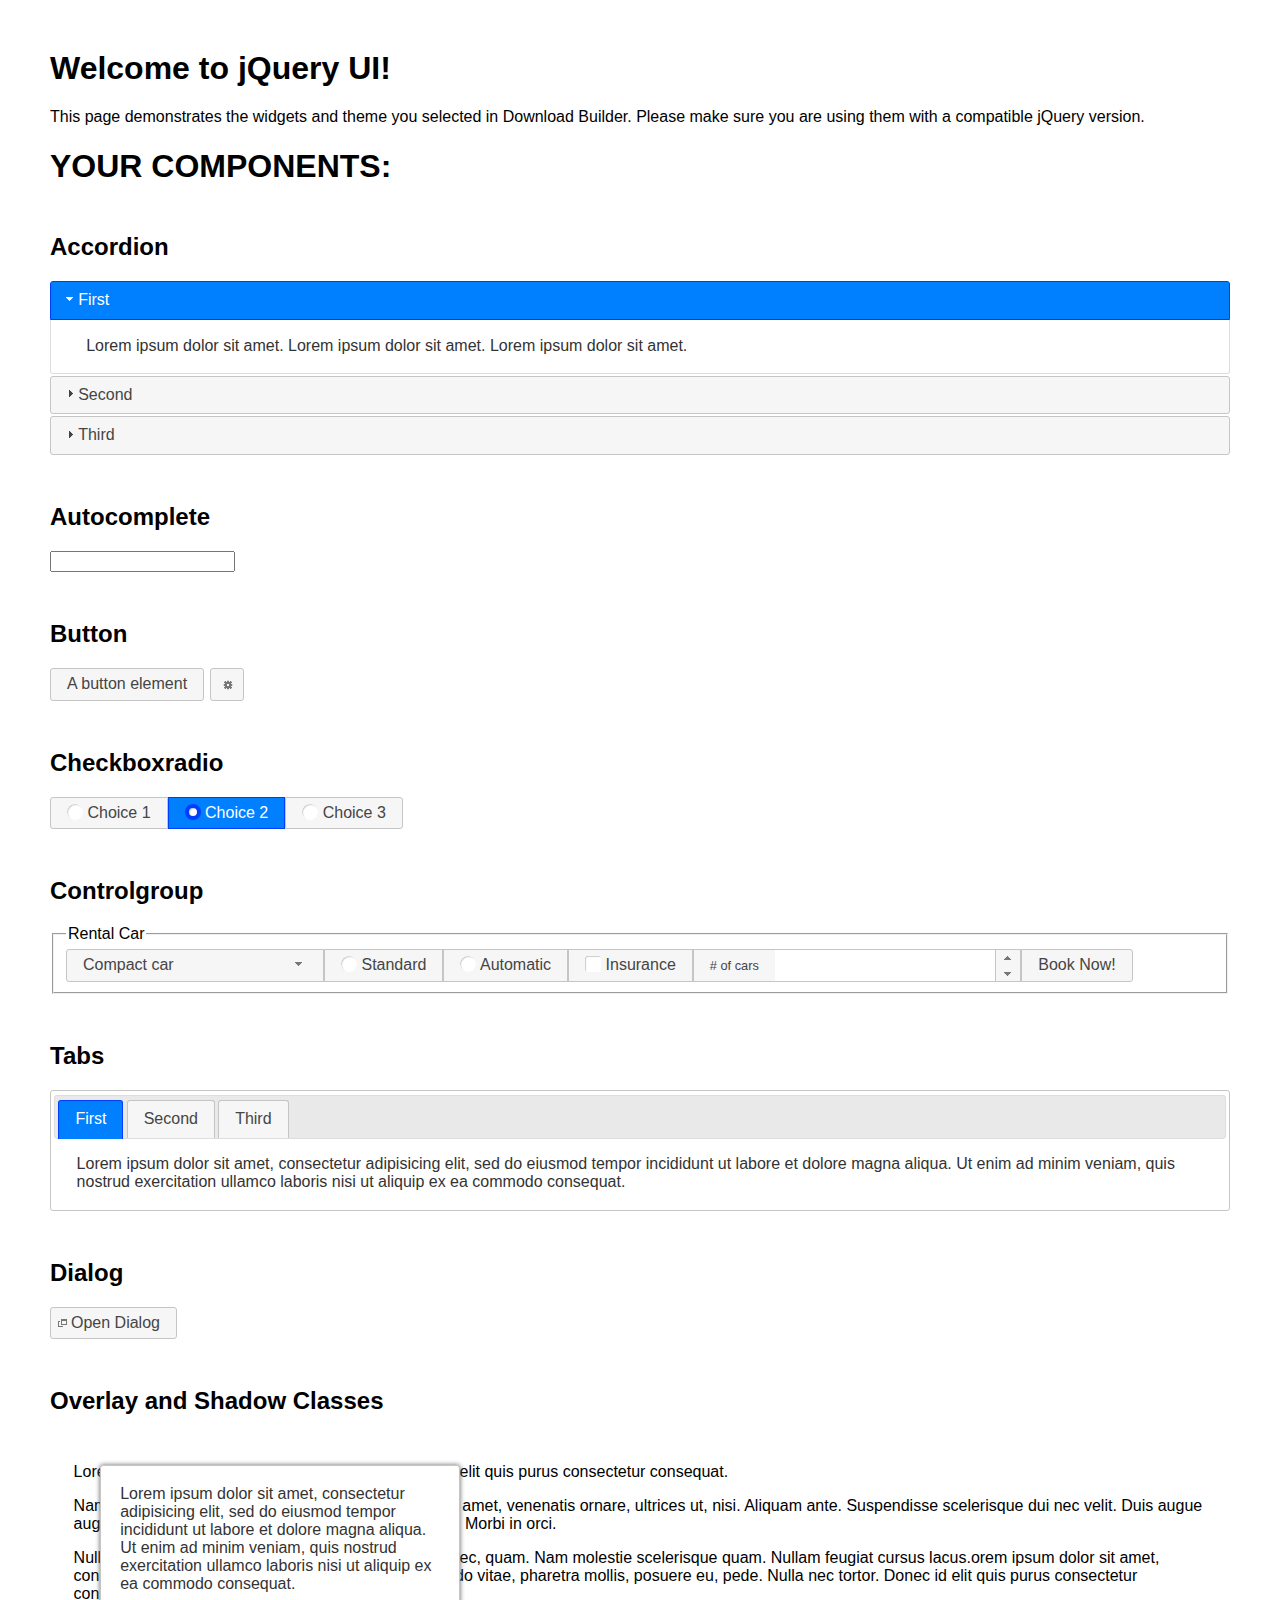
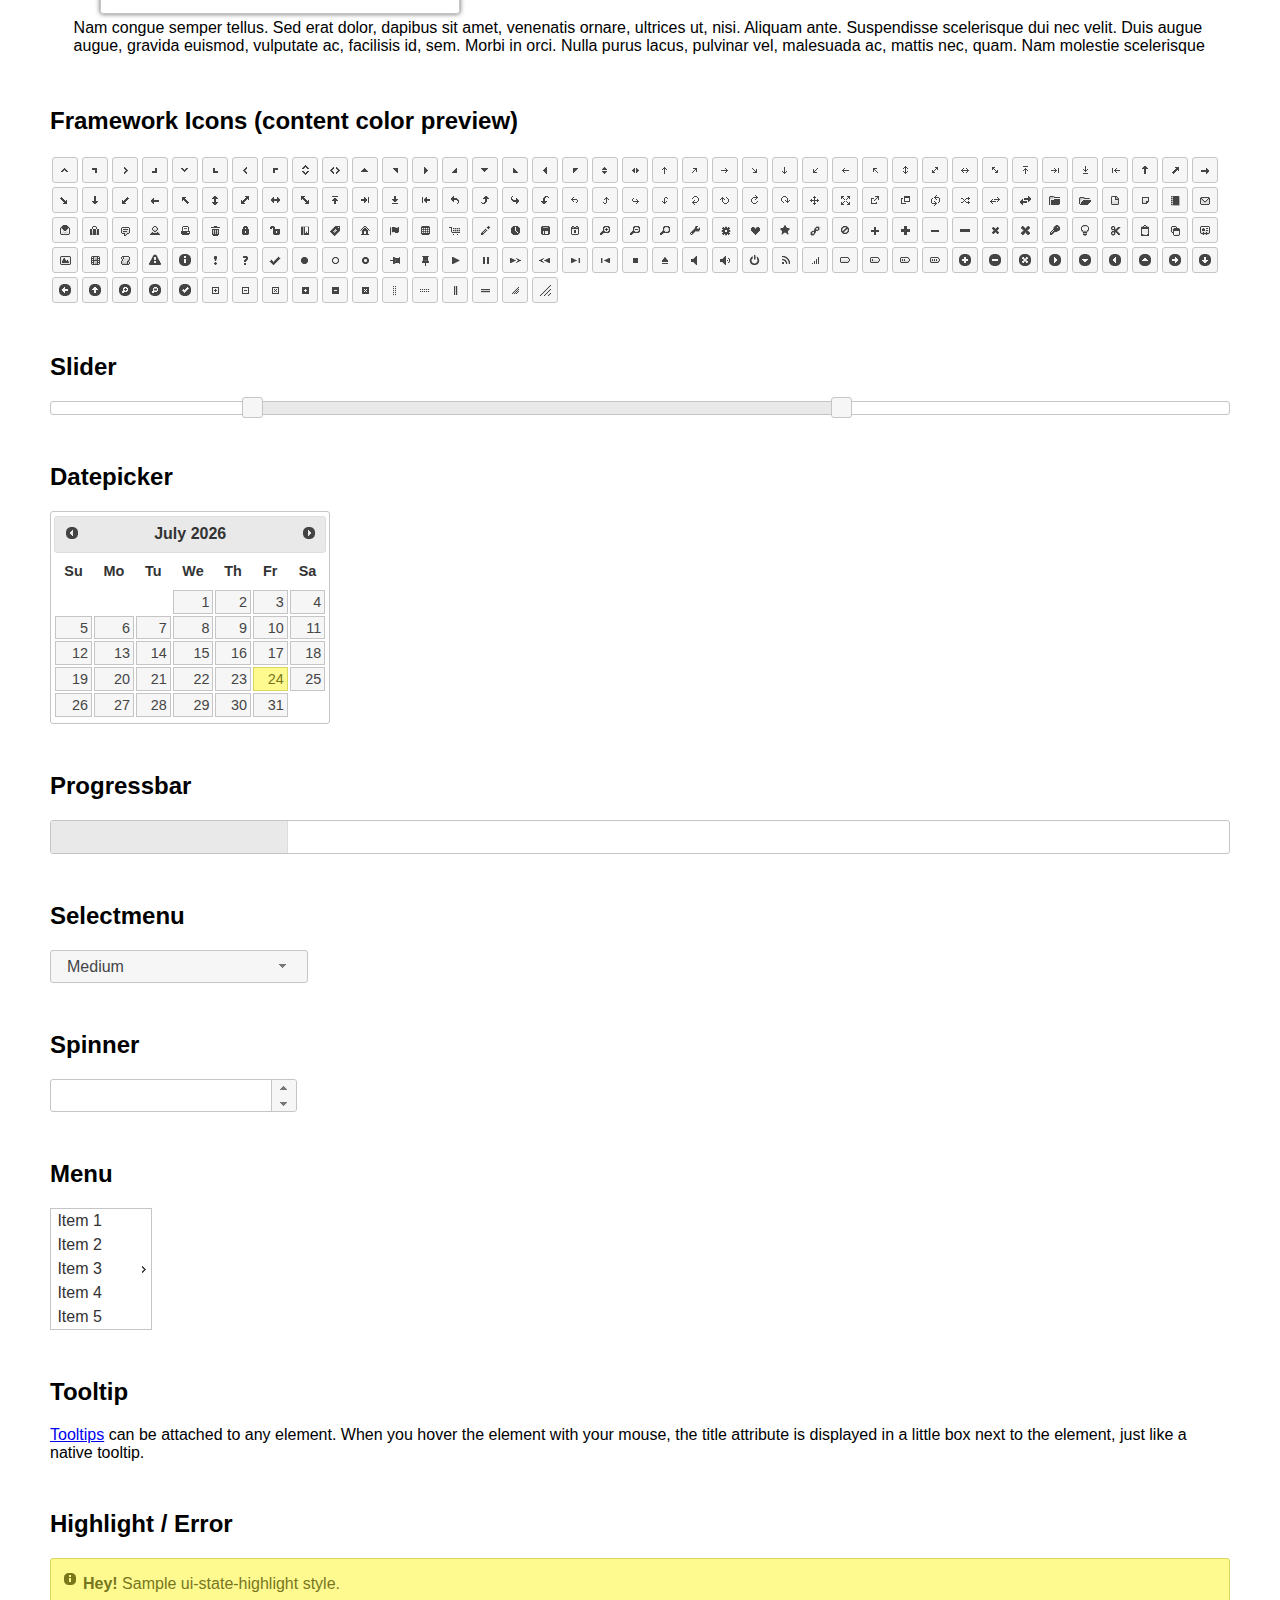
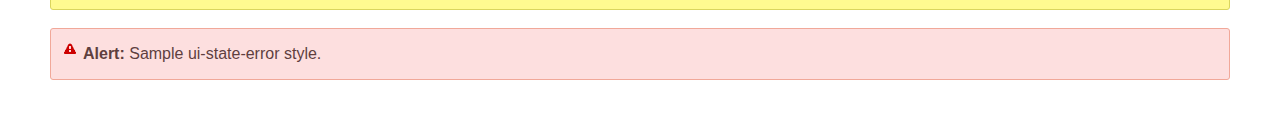
<file: jquery-ui/jquery-ui-1.12.1/index.html>
<!doctype html>
<html lang="us">
<head>
	<meta charset="utf-8">
	<title>jQuery UI Example Page</title>
	<link href="jquery-ui.css" rel="stylesheet">
	<style>
	body{
		font-family: "Trebuchet MS", sans-serif;
		margin: 50px;
	}
	.demoHeaders {
		margin-top: 2em;
	}
	#dialog-link {
		padding: .4em 1em .4em 20px;
		text-decoration: none;
		position: relative;
	}
	#dialog-link span.ui-icon {
		margin: 0 5px 0 0;
		position: absolute;
		left: .2em;
		top: 50%;
		margin-top: -8px;
	}
	#icons {
		margin: 0;
		padding: 0;
	}
	#icons li {
		margin: 2px;
		position: relative;
		padding: 4px 0;
		cursor: pointer;
		float: left;
		list-style: none;
	}
	#icons span.ui-icon {
		float: left;
		margin: 0 4px;
	}
	.fakewindowcontain .ui-widget-overlay {
		position: absolute;
	}
	select {
		width: 200px;
	}
	</style>
</head>
<body>

<h1>Welcome to jQuery UI!</h1>

<div class="ui-widget">
	<p>This page demonstrates the widgets and theme you selected in Download Builder. Please make sure you are using them with a compatible jQuery version.</p>
</div>

<h1>YOUR COMPONENTS:</h1>


<!-- Accordion -->
<h2 class="demoHeaders">Accordion</h2>
<div id="accordion">
	<h3>First</h3>
	<div>Lorem ipsum dolor sit amet. Lorem ipsum dolor sit amet. Lorem ipsum dolor sit amet.</div>
	<h3>Second</h3>
	<div>Phasellus mattis tincidunt nibh.</div>
	<h3>Third</h3>
	<div>Nam dui erat, auctor a, dignissim quis.</div>
</div>



<!-- Autocomplete -->
<h2 class="demoHeaders">Autocomplete</h2>
<div>
	<input id="autocomplete" title="type &quot;a&quot;">
</div>



<!-- Button -->
<h2 class="demoHeaders">Button</h2>
<button id="button">A button element</button>
<button id="button-icon">An icon-only button</button>



<!-- Checkboxradio -->
<h2 class="demoHeaders">Checkboxradio</h2>
<form style="margin-top: 1em;">
	<div id="radioset">
		<input type="radio" id="radio1" name="radio"><label for="radio1">Choice 1</label>
		<input type="radio" id="radio2" name="radio" checked="checked"><label for="radio2">Choice 2</label>
		<input type="radio" id="radio3" name="radio"><label for="radio3">Choice 3</label>
	</div>
</form>



<!-- Controlgroup -->
<h2 class="demoHeaders">Controlgroup</h2>
<fieldset>
	<legend>Rental Car</legend>
	<div id="controlgroup">
		<select id="car-type">
			<option>Compact car</option>
			<option>Midsize car</option>
			<option>Full size car</option>
			<option>SUV</option>
			<option>Luxury</option>
			<option>Truck</option>
			<option>Van</option>
		</select>
		<label for="transmission-standard">Standard</label>
		<input type="radio" name="transmission" id="transmission-standard">
		<label for="transmission-automatic">Automatic</label>
		<input type="radio" name="transmission" id="transmission-automatic">
		<label for="insurance">Insurance</label>
		<input type="checkbox" name="insurance" id="insurance">
		<label for="horizontal-spinner" class="ui-controlgroup-label"># of cars</label>
		<input id="horizontal-spinner" class="ui-spinner-input">
		<button>Book Now!</button>
	</div>
</fieldset>



<!-- Tabs -->
<h2 class="demoHeaders">Tabs</h2>
<div id="tabs">
	<ul>
		<li><a href="#tabs-1">First</a></li>
		<li><a href="#tabs-2">Second</a></li>
		<li><a href="#tabs-3">Third</a></li>
	</ul>
	<div id="tabs-1">Lorem ipsum dolor sit amet, consectetur adipisicing elit, sed do eiusmod tempor incididunt ut labore et dolore magna aliqua. Ut enim ad minim veniam, quis nostrud exercitation ullamco laboris nisi ut aliquip ex ea commodo consequat.</div>
	<div id="tabs-2">Phasellus mattis tincidunt nibh. Cras orci urna, blandit id, pretium vel, aliquet ornare, felis. Maecenas scelerisque sem non nisl. Fusce sed lorem in enim dictum bibendum.</div>
	<div id="tabs-3">Nam dui erat, auctor a, dignissim quis, sollicitudin eu, felis. Pellentesque nisi urna, interdum eget, sagittis et, consequat vestibulum, lacus. Mauris porttitor ullamcorper augue.</div>
</div>



<h2 class="demoHeaders">Dialog</h2>
<p>
	<button id="dialog-link" class="ui-button ui-corner-all ui-widget">
		<span class="ui-icon ui-icon-newwin"></span>Open Dialog
	</button>
</p>

<h2 class="demoHeaders">Overlay and Shadow Classes</h2>
<div style="position: relative; width: 96%; height: 200px; padding:1% 2%; overflow:hidden;" class="fakewindowcontain">
	<p>Lorem ipsum dolor sit amet,  Nulla nec tortor. Donec id elit quis purus consectetur consequat. </p><p>Nam congue semper tellus. Sed erat dolor, dapibus sit amet, venenatis ornare, ultrices ut, nisi. Aliquam ante. Suspendisse scelerisque dui nec velit. Duis augue augue, gravida euismod, vulputate ac, facilisis id, sem. Morbi in orci. </p><p>Nulla purus lacus, pulvinar vel, malesuada ac, mattis nec, quam. Nam molestie scelerisque quam. Nullam feugiat cursus lacus.orem ipsum dolor sit amet, consectetur adipiscing elit. Donec libero risus, commodo vitae, pharetra mollis, posuere eu, pede. Nulla nec tortor. Donec id elit quis purus consectetur consequat. </p><p>Nam congue semper tellus. Sed erat dolor, dapibus sit amet, venenatis ornare, ultrices ut, nisi. Aliquam ante. Suspendisse scelerisque dui nec velit. Duis augue augue, gravida euismod, vulputate ac, facilisis id, sem. Morbi in orci. Nulla purus lacus, pulvinar vel, malesuada ac, mattis nec, quam. Nam molestie scelerisque quam. </p><p>Nullam feugiat cursus lacus.orem ipsum dolor sit amet, consectetur adipiscing elit. Donec libero risus, commodo vitae, pharetra mollis, posuere eu, pede. Nulla nec tortor. Donec id elit quis purus consectetur consequat. Nam congue semper tellus. Sed erat dolor, dapibus sit amet, venenatis ornare, ultrices ut, nisi. Aliquam ante. </p><p>Suspendisse scelerisque dui nec velit. Duis augue augue, gravida euismod, vulputate ac, facilisis id, sem. Morbi in orci. Nulla purus lacus, pulvinar vel, malesuada ac, mattis nec, quam. Nam molestie scelerisque quam. Nullam feugiat cursus lacus.orem ipsum dolor sit amet, consectetur adipiscing elit. Donec libero risus, commodo vitae, pharetra mollis, posuere eu, pede. Nulla nec tortor. Donec id elit quis purus consectetur consequat. Nam congue semper tellus. Sed erat dolor, dapibus sit amet, venenatis ornare, ultrices ut, nisi. </p>

	<!-- ui-dialog -->
	<div class="ui-widget-overlay ui-front"></div>
	<div style="position: absolute; width: 320px; left: 50px; top: 30px; padding: 1.2em" class="ui-widget ui-front ui-widget-content ui-corner-all ui-widget-shadow">
		Lorem ipsum dolor sit amet, consectetur adipisicing elit, sed do eiusmod tempor incididunt ut labore et dolore magna aliqua. Ut enim ad minim veniam, quis nostrud exercitation ullamco laboris nisi ut aliquip ex ea commodo consequat.
	</div>

</div>

<!-- ui-dialog -->
<div id="dialog" title="Dialog Title">
	<p>Lorem ipsum dolor sit amet, consectetur adipisicing elit, sed do eiusmod tempor incididunt ut labore et dolore magna aliqua. Ut enim ad minim veniam, quis nostrud exercitation ullamco laboris nisi ut aliquip ex ea commodo consequat.</p>
</div>



<h2 class="demoHeaders">Framework Icons (content color preview)</h2>
<ul id="icons" class="ui-widget ui-helper-clearfix">
	<li class="ui-state-default ui-corner-all" title=".ui-icon-caret-1-n"><span class="ui-icon ui-icon-caret-1-n"></span></li>
	<li class="ui-state-default ui-corner-all" title=".ui-icon-caret-1-ne"><span class="ui-icon ui-icon-caret-1-ne"></span></li>
	<li class="ui-state-default ui-corner-all" title=".ui-icon-caret-1-e"><span class="ui-icon ui-icon-caret-1-e"></span></li>
	<li class="ui-state-default ui-corner-all" title=".ui-icon-caret-1-se"><span class="ui-icon ui-icon-caret-1-se"></span></li>
	<li class="ui-state-default ui-corner-all" title=".ui-icon-caret-1-s"><span class="ui-icon ui-icon-caret-1-s"></span></li>
	<li class="ui-state-default ui-corner-all" title=".ui-icon-caret-1-sw"><span class="ui-icon ui-icon-caret-1-sw"></span></li>
	<li class="ui-state-default ui-corner-all" title=".ui-icon-caret-1-w"><span class="ui-icon ui-icon-caret-1-w"></span></li>
	<li class="ui-state-default ui-corner-all" title=".ui-icon-caret-1-nw"><span class="ui-icon ui-icon-caret-1-nw"></span></li>
	<li class="ui-state-default ui-corner-all" title=".ui-icon-caret-2-n-s"><span class="ui-icon ui-icon-caret-2-n-s"></span></li>
	<li class="ui-state-default ui-corner-all" title=".ui-icon-caret-2-e-w"><span class="ui-icon ui-icon-caret-2-e-w"></span></li>
	<li class="ui-state-default ui-corner-all" title=".ui-icon-triangle-1-n"><span class="ui-icon ui-icon-triangle-1-n"></span></li>
	<li class="ui-state-default ui-corner-all" title=".ui-icon-triangle-1-ne"><span class="ui-icon ui-icon-triangle-1-ne"></span></li>
	<li class="ui-state-default ui-corner-all" title=".ui-icon-triangle-1-e"><span class="ui-icon ui-icon-triangle-1-e"></span></li>
	<li class="ui-state-default ui-corner-all" title=".ui-icon-triangle-1-se"><span class="ui-icon ui-icon-triangle-1-se"></span></li>
	<li class="ui-state-default ui-corner-all" title=".ui-icon-triangle-1-s"><span class="ui-icon ui-icon-triangle-1-s"></span></li>
	<li class="ui-state-default ui-corner-all" title=".ui-icon-triangle-1-sw"><span class="ui-icon ui-icon-triangle-1-sw"></span></li>
	<li class="ui-state-default ui-corner-all" title=".ui-icon-triangle-1-w"><span class="ui-icon ui-icon-triangle-1-w"></span></li>
	<li class="ui-state-default ui-corner-all" title=".ui-icon-triangle-1-nw"><span class="ui-icon ui-icon-triangle-1-nw"></span></li>
	<li class="ui-state-default ui-corner-all" title=".ui-icon-triangle-2-n-s"><span class="ui-icon ui-icon-triangle-2-n-s"></span></li>
	<li class="ui-state-default ui-corner-all" title=".ui-icon-triangle-2-e-w"><span class="ui-icon ui-icon-triangle-2-e-w"></span></li>
	<li class="ui-state-default ui-corner-all" title=".ui-icon-arrow-1-n"><span class="ui-icon ui-icon-arrow-1-n"></span></li>
	<li class="ui-state-default ui-corner-all" title=".ui-icon-arrow-1-ne"><span class="ui-icon ui-icon-arrow-1-ne"></span></li>
	<li class="ui-state-default ui-corner-all" title=".ui-icon-arrow-1-e"><span class="ui-icon ui-icon-arrow-1-e"></span></li>
	<li class="ui-state-default ui-corner-all" title=".ui-icon-arrow-1-se"><span class="ui-icon ui-icon-arrow-1-se"></span></li>
	<li class="ui-state-default ui-corner-all" title=".ui-icon-arrow-1-s"><span class="ui-icon ui-icon-arrow-1-s"></span></li>
	<li class="ui-state-default ui-corner-all" title=".ui-icon-arrow-1-sw"><span class="ui-icon ui-icon-arrow-1-sw"></span></li>
	<li class="ui-state-default ui-corner-all" title=".ui-icon-arrow-1-w"><span class="ui-icon ui-icon-arrow-1-w"></span></li>
	<li class="ui-state-default ui-corner-all" title=".ui-icon-arrow-1-nw"><span class="ui-icon ui-icon-arrow-1-nw"></span></li>
	<li class="ui-state-default ui-corner-all" title=".ui-icon-arrow-2-n-s"><span class="ui-icon ui-icon-arrow-2-n-s"></span></li>
	<li class="ui-state-default ui-corner-all" title=".ui-icon-arrow-2-ne-sw"><span class="ui-icon ui-icon-arrow-2-ne-sw"></span></li>
	<li class="ui-state-default ui-corner-all" title=".ui-icon-arrow-2-e-w"><span class="ui-icon ui-icon-arrow-2-e-w"></span></li>
	<li class="ui-state-default ui-corner-all" title=".ui-icon-arrow-2-se-nw"><span class="ui-icon ui-icon-arrow-2-se-nw"></span></li>
	<li class="ui-state-default ui-corner-all" title=".ui-icon-arrowstop-1-n"><span class="ui-icon ui-icon-arrowstop-1-n"></span></li>
	<li class="ui-state-default ui-corner-all" title=".ui-icon-arrowstop-1-e"><span class="ui-icon ui-icon-arrowstop-1-e"></span></li>
	<li class="ui-state-default ui-corner-all" title=".ui-icon-arrowstop-1-s"><span class="ui-icon ui-icon-arrowstop-1-s"></span></li>
	<li class="ui-state-default ui-corner-all" title=".ui-icon-arrowstop-1-w"><span class="ui-icon ui-icon-arrowstop-1-w"></span></li>
	<li class="ui-state-default ui-corner-all" title=".ui-icon-arrowthick-1-n"><span class="ui-icon ui-icon-arrowthick-1-n"></span></li>
	<li class="ui-state-default ui-corner-all" title=".ui-icon-arrowthick-1-ne"><span class="ui-icon ui-icon-arrowthick-1-ne"></span></li>
	<li class="ui-state-default ui-corner-all" title=".ui-icon-arrowthick-1-e"><span class="ui-icon ui-icon-arrowthick-1-e"></span></li>
	<li class="ui-state-default ui-corner-all" title=".ui-icon-arrowthick-1-se"><span class="ui-icon ui-icon-arrowthick-1-se"></span></li>
	<li class="ui-state-default ui-corner-all" title=".ui-icon-arrowthick-1-s"><span class="ui-icon ui-icon-arrowthick-1-s"></span></li>
	<li class="ui-state-default ui-corner-all" title=".ui-icon-arrowthick-1-sw"><span class="ui-icon ui-icon-arrowthick-1-sw"></span></li>
	<li class="ui-state-default ui-corner-all" title=".ui-icon-arrowthick-1-w"><span class="ui-icon ui-icon-arrowthick-1-w"></span></li>
	<li class="ui-state-default ui-corner-all" title=".ui-icon-arrowthick-1-nw"><span class="ui-icon ui-icon-arrowthick-1-nw"></span></li>
	<li class="ui-state-default ui-corner-all" title=".ui-icon-arrowthick-2-n-s"><span class="ui-icon ui-icon-arrowthick-2-n-s"></span></li>
	<li class="ui-state-default ui-corner-all" title=".ui-icon-arrowthick-2-ne-sw"><span class="ui-icon ui-icon-arrowthick-2-ne-sw"></span></li>
	<li class="ui-state-default ui-corner-all" title=".ui-icon-arrowthick-2-e-w"><span class="ui-icon ui-icon-arrowthick-2-e-w"></span></li>
	<li class="ui-state-default ui-corner-all" title=".ui-icon-arrowthick-2-se-nw"><span class="ui-icon ui-icon-arrowthick-2-se-nw"></span></li>
	<li class="ui-state-default ui-corner-all" title=".ui-icon-arrowthickstop-1-n"><span class="ui-icon ui-icon-arrowthickstop-1-n"></span></li>
	<li class="ui-state-default ui-corner-all" title=".ui-icon-arrowthickstop-1-e"><span class="ui-icon ui-icon-arrowthickstop-1-e"></span></li>
	<li class="ui-state-default ui-corner-all" title=".ui-icon-arrowthickstop-1-s"><span class="ui-icon ui-icon-arrowthickstop-1-s"></span></li>
	<li class="ui-state-default ui-corner-all" title=".ui-icon-arrowthickstop-1-w"><span class="ui-icon ui-icon-arrowthickstop-1-w"></span></li>
	<li class="ui-state-default ui-corner-all" title=".ui-icon-arrowreturnthick-1-w"><span class="ui-icon ui-icon-arrowreturnthick-1-w"></span></li>
	<li class="ui-state-default ui-corner-all" title=".ui-icon-arrowreturnthick-1-n"><span class="ui-icon ui-icon-arrowreturnthick-1-n"></span></li>
	<li class="ui-state-default ui-corner-all" title=".ui-icon-arrowreturnthick-1-e"><span class="ui-icon ui-icon-arrowreturnthick-1-e"></span></li>
	<li class="ui-state-default ui-corner-all" title=".ui-icon-arrowreturnthick-1-s"><span class="ui-icon ui-icon-arrowreturnthick-1-s"></span></li>
	<li class="ui-state-default ui-corner-all" title=".ui-icon-arrowreturn-1-w"><span class="ui-icon ui-icon-arrowreturn-1-w"></span></li>
	<li class="ui-state-default ui-corner-all" title=".ui-icon-arrowreturn-1-n"><span class="ui-icon ui-icon-arrowreturn-1-n"></span></li>
	<li class="ui-state-default ui-corner-all" title=".ui-icon-arrowreturn-1-e"><span class="ui-icon ui-icon-arrowreturn-1-e"></span></li>
	<li class="ui-state-default ui-corner-all" title=".ui-icon-arrowreturn-1-s"><span class="ui-icon ui-icon-arrowreturn-1-s"></span></li>
	<li class="ui-state-default ui-corner-all" title=".ui-icon-arrowrefresh-1-w"><span class="ui-icon ui-icon-arrowrefresh-1-w"></span></li>
	<li class="ui-state-default ui-corner-all" title=".ui-icon-arrowrefresh-1-n"><span class="ui-icon ui-icon-arrowrefresh-1-n"></span></li>
	<li class="ui-state-default ui-corner-all" title=".ui-icon-arrowrefresh-1-e"><span class="ui-icon ui-icon-arrowrefresh-1-e"></span></li>
	<li class="ui-state-default ui-corner-all" title=".ui-icon-arrowrefresh-1-s"><span class="ui-icon ui-icon-arrowrefresh-1-s"></span></li>
	<li class="ui-state-default ui-corner-all" title=".ui-icon-arrow-4"><span class="ui-icon ui-icon-arrow-4"></span></li>
	<li class="ui-state-default ui-corner-all" title=".ui-icon-arrow-4-diag"><span class="ui-icon ui-icon-arrow-4-diag"></span></li>
	<li class="ui-state-default ui-corner-all" title=".ui-icon-extlink"><span class="ui-icon ui-icon-extlink"></span></li>
	<li class="ui-state-default ui-corner-all" title=".ui-icon-newwin"><span class="ui-icon ui-icon-newwin"></span></li>
	<li class="ui-state-default ui-corner-all" title=".ui-icon-refresh"><span class="ui-icon ui-icon-refresh"></span></li>
	<li class="ui-state-default ui-corner-all" title=".ui-icon-shuffle"><span class="ui-icon ui-icon-shuffle"></span></li>
	<li class="ui-state-default ui-corner-all" title=".ui-icon-transfer-e-w"><span class="ui-icon ui-icon-transfer-e-w"></span></li>
	<li class="ui-state-default ui-corner-all" title=".ui-icon-transferthick-e-w"><span class="ui-icon ui-icon-transferthick-e-w"></span></li>
	<li class="ui-state-default ui-corner-all" title=".ui-icon-folder-collapsed"><span class="ui-icon ui-icon-folder-collapsed"></span></li>
	<li class="ui-state-default ui-corner-all" title=".ui-icon-folder-open"><span class="ui-icon ui-icon-folder-open"></span></li>
	<li class="ui-state-default ui-corner-all" title=".ui-icon-document"><span class="ui-icon ui-icon-document"></span></li>
	<li class="ui-state-default ui-corner-all" title=".ui-icon-document-b"><span class="ui-icon ui-icon-document-b"></span></li>
	<li class="ui-state-default ui-corner-all" title=".ui-icon-note"><span class="ui-icon ui-icon-note"></span></li>
	<li class="ui-state-default ui-corner-all" title=".ui-icon-mail-closed"><span class="ui-icon ui-icon-mail-closed"></span></li>
	<li class="ui-state-default ui-corner-all" title=".ui-icon-mail-open"><span class="ui-icon ui-icon-mail-open"></span></li>
	<li class="ui-state-default ui-corner-all" title=".ui-icon-suitcase"><span class="ui-icon ui-icon-suitcase"></span></li>
	<li class="ui-state-default ui-corner-all" title=".ui-icon-comment"><span class="ui-icon ui-icon-comment"></span></li>
	<li class="ui-state-default ui-corner-all" title=".ui-icon-person"><span class="ui-icon ui-icon-person"></span></li>
	<li class="ui-state-default ui-corner-all" title=".ui-icon-print"><span class="ui-icon ui-icon-print"></span></li>
	<li class="ui-state-default ui-corner-all" title=".ui-icon-trash"><span class="ui-icon ui-icon-trash"></span></li>
	<li class="ui-state-default ui-corner-all" title=".ui-icon-locked"><span class="ui-icon ui-icon-locked"></span></li>
	<li class="ui-state-default ui-corner-all" title=".ui-icon-unlocked"><span class="ui-icon ui-icon-unlocked"></span></li>
	<li class="ui-state-default ui-corner-all" title=".ui-icon-bookmark"><span class="ui-icon ui-icon-bookmark"></span></li>
	<li class="ui-state-default ui-corner-all" title=".ui-icon-tag"><span class="ui-icon ui-icon-tag"></span></li>
	<li class="ui-state-default ui-corner-all" title=".ui-icon-home"><span class="ui-icon ui-icon-home"></span></li>
	<li class="ui-state-default ui-corner-all" title=".ui-icon-flag"><span class="ui-icon ui-icon-flag"></span></li>
	<li class="ui-state-default ui-corner-all" title=".ui-icon-calculator"><span class="ui-icon ui-icon-calculator"></span></li>
	<li class="ui-state-default ui-corner-all" title=".ui-icon-cart"><span class="ui-icon ui-icon-cart"></span></li>
	<li class="ui-state-default ui-corner-all" title=".ui-icon-pencil"><span class="ui-icon ui-icon-pencil"></span></li>
	<li class="ui-state-default ui-corner-all" title=".ui-icon-clock"><span class="ui-icon ui-icon-clock"></span></li>
	<li class="ui-state-default ui-corner-all" title=".ui-icon-disk"><span class="ui-icon ui-icon-disk"></span></li>
	<li class="ui-state-default ui-corner-all" title=".ui-icon-calendar"><span class="ui-icon ui-icon-calendar"></span></li>
	<li class="ui-state-default ui-corner-all" title=".ui-icon-zoomin"><span class="ui-icon ui-icon-zoomin"></span></li>
	<li class="ui-state-default ui-corner-all" title=".ui-icon-zoomout"><span class="ui-icon ui-icon-zoomout"></span></li>
	<li class="ui-state-default ui-corner-all" title=".ui-icon-search"><span class="ui-icon ui-icon-search"></span></li>
	<li class="ui-state-default ui-corner-all" title=".ui-icon-wrench"><span class="ui-icon ui-icon-wrench"></span></li>
	<li class="ui-state-default ui-corner-all" title=".ui-icon-gear"><span class="ui-icon ui-icon-gear"></span></li>
	<li class="ui-state-default ui-corner-all" title=".ui-icon-heart"><span class="ui-icon ui-icon-heart"></span></li>
	<li class="ui-state-default ui-corner-all" title=".ui-icon-star"><span class="ui-icon ui-icon-star"></span></li>
	<li class="ui-state-default ui-corner-all" title=".ui-icon-link"><span class="ui-icon ui-icon-link"></span></li>
	<li class="ui-state-default ui-corner-all" title=".ui-icon-cancel"><span class="ui-icon ui-icon-cancel"></span></li>
	<li class="ui-state-default ui-corner-all" title=".ui-icon-plus"><span class="ui-icon ui-icon-plus"></span></li>
	<li class="ui-state-default ui-corner-all" title=".ui-icon-plusthick"><span class="ui-icon ui-icon-plusthick"></span></li>
	<li class="ui-state-default ui-corner-all" title=".ui-icon-minus"><span class="ui-icon ui-icon-minus"></span></li>
	<li class="ui-state-default ui-corner-all" title=".ui-icon-minusthick"><span class="ui-icon ui-icon-minusthick"></span></li>
	<li class="ui-state-default ui-corner-all" title=".ui-icon-close"><span class="ui-icon ui-icon-close"></span></li>
	<li class="ui-state-default ui-corner-all" title=".ui-icon-closethick"><span class="ui-icon ui-icon-closethick"></span></li>
	<li class="ui-state-default ui-corner-all" title=".ui-icon-key"><span class="ui-icon ui-icon-key"></span></li>
	<li class="ui-state-default ui-corner-all" title=".ui-icon-lightbulb"><span class="ui-icon ui-icon-lightbulb"></span></li>
	<li class="ui-state-default ui-corner-all" title=".ui-icon-scissors"><span class="ui-icon ui-icon-scissors"></span></li>
	<li class="ui-state-default ui-corner-all" title=".ui-icon-clipboard"><span class="ui-icon ui-icon-clipboard"></span></li>
	<li class="ui-state-default ui-corner-all" title=".ui-icon-copy"><span class="ui-icon ui-icon-copy"></span></li>
	<li class="ui-state-default ui-corner-all" title=".ui-icon-contact"><span class="ui-icon ui-icon-contact"></span></li>
	<li class="ui-state-default ui-corner-all" title=".ui-icon-image"><span class="ui-icon ui-icon-image"></span></li>
	<li class="ui-state-default ui-corner-all" title=".ui-icon-video"><span class="ui-icon ui-icon-video"></span></li>
	<li class="ui-state-default ui-corner-all" title=".ui-icon-script"><span class="ui-icon ui-icon-script"></span></li>
	<li class="ui-state-default ui-corner-all" title=".ui-icon-alert"><span class="ui-icon ui-icon-alert"></span></li>
	<li class="ui-state-default ui-corner-all" title=".ui-icon-info"><span class="ui-icon ui-icon-info"></span></li>
	<li class="ui-state-default ui-corner-all" title=".ui-icon-notice"><span class="ui-icon ui-icon-notice"></span></li>
	<li class="ui-state-default ui-corner-all" title=".ui-icon-help"><span class="ui-icon ui-icon-help"></span></li>
	<li class="ui-state-default ui-corner-all" title=".ui-icon-check"><span class="ui-icon ui-icon-check"></span></li>
	<li class="ui-state-default ui-corner-all" title=".ui-icon-bullet"><span class="ui-icon ui-icon-bullet"></span></li>
	<li class="ui-state-default ui-corner-all" title=".ui-icon-radio-off"><span class="ui-icon ui-icon-radio-off"></span></li>
	<li class="ui-state-default ui-corner-all" title=".ui-icon-radio-on"><span class="ui-icon ui-icon-radio-on"></span></li>
	<li class="ui-state-default ui-corner-all" title=".ui-icon-pin-w"><span class="ui-icon ui-icon-pin-w"></span></li>
	<li class="ui-state-default ui-corner-all" title=".ui-icon-pin-s"><span class="ui-icon ui-icon-pin-s"></span></li>
	<li class="ui-state-default ui-corner-all" title=".ui-icon-play"><span class="ui-icon ui-icon-play"></span></li>
	<li class="ui-state-default ui-corner-all" title=".ui-icon-pause"><span class="ui-icon ui-icon-pause"></span></li>
	<li class="ui-state-default ui-corner-all" title=".ui-icon-seek-next"><span class="ui-icon ui-icon-seek-next"></span></li>
	<li class="ui-state-default ui-corner-all" title=".ui-icon-seek-prev"><span class="ui-icon ui-icon-seek-prev"></span></li>
	<li class="ui-state-default ui-corner-all" title=".ui-icon-seek-end"><span class="ui-icon ui-icon-seek-end"></span></li>
	<li class="ui-state-default ui-corner-all" title=".ui-icon-seek-first"><span class="ui-icon ui-icon-seek-first"></span></li>
	<li class="ui-state-default ui-corner-all" title=".ui-icon-stop"><span class="ui-icon ui-icon-stop"></span></li>
	<li class="ui-state-default ui-corner-all" title=".ui-icon-eject"><span class="ui-icon ui-icon-eject"></span></li>
	<li class="ui-state-default ui-corner-all" title=".ui-icon-volume-off"><span class="ui-icon ui-icon-volume-off"></span></li>
	<li class="ui-state-default ui-corner-all" title=".ui-icon-volume-on"><span class="ui-icon ui-icon-volume-on"></span></li>
	<li class="ui-state-default ui-corner-all" title=".ui-icon-power"><span class="ui-icon ui-icon-power"></span></li>
	<li class="ui-state-default ui-corner-all" title=".ui-icon-signal-diag"><span class="ui-icon ui-icon-signal-diag"></span></li>
	<li class="ui-state-default ui-corner-all" title=".ui-icon-signal"><span class="ui-icon ui-icon-signal"></span></li>
	<li class="ui-state-default ui-corner-all" title=".ui-icon-battery-0"><span class="ui-icon ui-icon-battery-0"></span></li>
	<li class="ui-state-default ui-corner-all" title=".ui-icon-battery-1"><span class="ui-icon ui-icon-battery-1"></span></li>
	<li class="ui-state-default ui-corner-all" title=".ui-icon-battery-2"><span class="ui-icon ui-icon-battery-2"></span></li>
	<li class="ui-state-default ui-corner-all" title=".ui-icon-battery-3"><span class="ui-icon ui-icon-battery-3"></span></li>
	<li class="ui-state-default ui-corner-all" title=".ui-icon-circle-plus"><span class="ui-icon ui-icon-circle-plus"></span></li>
	<li class="ui-state-default ui-corner-all" title=".ui-icon-circle-minus"><span class="ui-icon ui-icon-circle-minus"></span></li>
	<li class="ui-state-default ui-corner-all" title=".ui-icon-circle-close"><span class="ui-icon ui-icon-circle-close"></span></li>
	<li class="ui-state-default ui-corner-all" title=".ui-icon-circle-triangle-e"><span class="ui-icon ui-icon-circle-triangle-e"></span></li>
	<li class="ui-state-default ui-corner-all" title=".ui-icon-circle-triangle-s"><span class="ui-icon ui-icon-circle-triangle-s"></span></li>
	<li class="ui-state-default ui-corner-all" title=".ui-icon-circle-triangle-w"><span class="ui-icon ui-icon-circle-triangle-w"></span></li>
	<li class="ui-state-default ui-corner-all" title=".ui-icon-circle-triangle-n"><span class="ui-icon ui-icon-circle-triangle-n"></span></li>
	<li class="ui-state-default ui-corner-all" title=".ui-icon-circle-arrow-e"><span class="ui-icon ui-icon-circle-arrow-e"></span></li>
	<li class="ui-state-default ui-corner-all" title=".ui-icon-circle-arrow-s"><span class="ui-icon ui-icon-circle-arrow-s"></span></li>
	<li class="ui-state-default ui-corner-all" title=".ui-icon-circle-arrow-w"><span class="ui-icon ui-icon-circle-arrow-w"></span></li>
	<li class="ui-state-default ui-corner-all" title=".ui-icon-circle-arrow-n"><span class="ui-icon ui-icon-circle-arrow-n"></span></li>
	<li class="ui-state-default ui-corner-all" title=".ui-icon-circle-zoomin"><span class="ui-icon ui-icon-circle-zoomin"></span></li>
	<li class="ui-state-default ui-corner-all" title=".ui-icon-circle-zoomout"><span class="ui-icon ui-icon-circle-zoomout"></span></li>
	<li class="ui-state-default ui-corner-all" title=".ui-icon-circle-check"><span class="ui-icon ui-icon-circle-check"></span></li>
	<li class="ui-state-default ui-corner-all" title=".ui-icon-circlesmall-plus"><span class="ui-icon ui-icon-circlesmall-plus"></span></li>
	<li class="ui-state-default ui-corner-all" title=".ui-icon-circlesmall-minus"><span class="ui-icon ui-icon-circlesmall-minus"></span></li>
	<li class="ui-state-default ui-corner-all" title=".ui-icon-circlesmall-close"><span class="ui-icon ui-icon-circlesmall-close"></span></li>
	<li class="ui-state-default ui-corner-all" title=".ui-icon-squaresmall-plus"><span class="ui-icon ui-icon-squaresmall-plus"></span></li>
	<li class="ui-state-default ui-corner-all" title=".ui-icon-squaresmall-minus"><span class="ui-icon ui-icon-squaresmall-minus"></span></li>
	<li class="ui-state-default ui-corner-all" title=".ui-icon-squaresmall-close"><span class="ui-icon ui-icon-squaresmall-close"></span></li>
	<li class="ui-state-default ui-corner-all" title=".ui-icon-grip-dotted-vertical"><span class="ui-icon ui-icon-grip-dotted-vertical"></span></li>
	<li class="ui-state-default ui-corner-all" title=".ui-icon-grip-dotted-horizontal"><span class="ui-icon ui-icon-grip-dotted-horizontal"></span></li>
	<li class="ui-state-default ui-corner-all" title=".ui-icon-grip-solid-vertical"><span class="ui-icon ui-icon-grip-solid-vertical"></span></li>
	<li class="ui-state-default ui-corner-all" title=".ui-icon-grip-solid-horizontal"><span class="ui-icon ui-icon-grip-solid-horizontal"></span></li>
	<li class="ui-state-default ui-corner-all" title=".ui-icon-gripsmall-diagonal-se"><span class="ui-icon ui-icon-gripsmall-diagonal-se"></span></li>
	<li class="ui-state-default ui-corner-all" title=".ui-icon-grip-diagonal-se"><span class="ui-icon ui-icon-grip-diagonal-se"></span></li>
</ul>


<!-- Slider -->
<h2 class="demoHeaders">Slider</h2>
<div id="slider"></div>



<!-- Datepicker -->
<h2 class="demoHeaders">Datepicker</h2>
<div id="datepicker"></div>



<!-- Progressbar -->
<h2 class="demoHeaders">Progressbar</h2>
<div id="progressbar"></div>



<!-- Progressbar -->
<h2 class="demoHeaders">Selectmenu</h2>
<select id="selectmenu">
	<option>Slower</option>
	<option>Slow</option>
	<option selected="selected">Medium</option>
	<option>Fast</option>
	<option>Faster</option>
</select>



<!-- Spinner -->
<h2 class="demoHeaders">Spinner</h2>
<input id="spinner">



<!-- Menu -->
<h2 class="demoHeaders">Menu</h2>
<ul style="width:100px;" id="menu">
	<li><div>Item 1</div></li>
	<li><div>Item 2</div></li>
	<li><div>Item 3</div>
		<ul>
			<li><div>Item 3-1</div></li>
			<li><div>Item 3-2</div></li>
			<li><div>Item 3-3</div></li>
			<li><div>Item 3-4</div></li>
			<li><div>Item 3-5</div></li>
		</ul>
	</li>
	<li><div>Item 4</div></li>
	<li><div>Item 5</div></li>
</ul>



<!-- Tooltip -->
<h2 class="demoHeaders">Tooltip</h2>
<p id="tooltip">
	<a href="#" title="That&apos;s what this widget is">Tooltips</a> can be attached to any element. When you hover
the element with your mouse, the title attribute is displayed in a little box next to the element, just like a native tooltip.
</p>


<!-- Highlight / Error -->
<h2 class="demoHeaders">Highlight / Error</h2>
<div class="ui-widget">
	<div class="ui-state-highlight ui-corner-all" style="margin-top: 20px; padding: 0 .7em;">
		<p><span class="ui-icon ui-icon-info" style="float: left; margin-right: .3em;"></span>
		<strong>Hey!</strong> Sample ui-state-highlight style.</p>
	</div>
</div>
<br>
<div class="ui-widget">
	<div class="ui-state-error ui-corner-all" style="padding: 0 .7em;">
		<p><span class="ui-icon ui-icon-alert" style="float: left; margin-right: .3em;"></span>
		<strong>Alert:</strong> Sample ui-state-error style.</p>
	</div>
</div>

<script src="external/jquery/jquery.js"></script>
<script src="jquery-ui.js"></script>
<script>

$( "#accordion" ).accordion();



var availableTags = [
	"ActionScript",
	"AppleScript",
	"Asp",
	"BASIC",
	"C",
	"C++",
	"Clojure",
	"COBOL",
	"ColdFusion",
	"Erlang",
	"Fortran",
	"Groovy",
	"Haskell",
	"Java",
	"JavaScript",
	"Lisp",
	"Perl",
	"PHP",
	"Python",
	"Ruby",
	"Scala",
	"Scheme"
];
$( "#autocomplete" ).autocomplete({
	source: availableTags
});



$( "#button" ).button();
$( "#button-icon" ).button({
	icon: "ui-icon-gear",
	showLabel: false
});



$( "#radioset" ).buttonset();



$( "#controlgroup" ).controlgroup();



$( "#tabs" ).tabs();



$( "#dialog" ).dialog({
	autoOpen: false,
	width: 400,
	buttons: [
		{
			text: "Ok",
			click: function() {
				$( this ).dialog( "close" );
			}
		},
		{
			text: "Cancel",
			click: function() {
				$( this ).dialog( "close" );
			}
		}
	]
});

// Link to open the dialog
$( "#dialog-link" ).click(function( event ) {
	$( "#dialog" ).dialog( "open" );
	event.preventDefault();
});



$( "#datepicker" ).datepicker({
	inline: true
});



$( "#slider" ).slider({
	range: true,
	values: [ 17, 67 ]
});



$( "#progressbar" ).progressbar({
	value: 20
});



$( "#spinner" ).spinner();



$( "#menu" ).menu();



$( "#tooltip" ).tooltip();



$( "#selectmenu" ).selectmenu();


// Hover states on the static widgets
$( "#dialog-link, #icons li" ).hover(
	function() {
		$( this ).addClass( "ui-state-hover" );
	},
	function() {
		$( this ).removeClass( "ui-state-hover" );
	}
);
</script>
</body>
</html>
</file>
